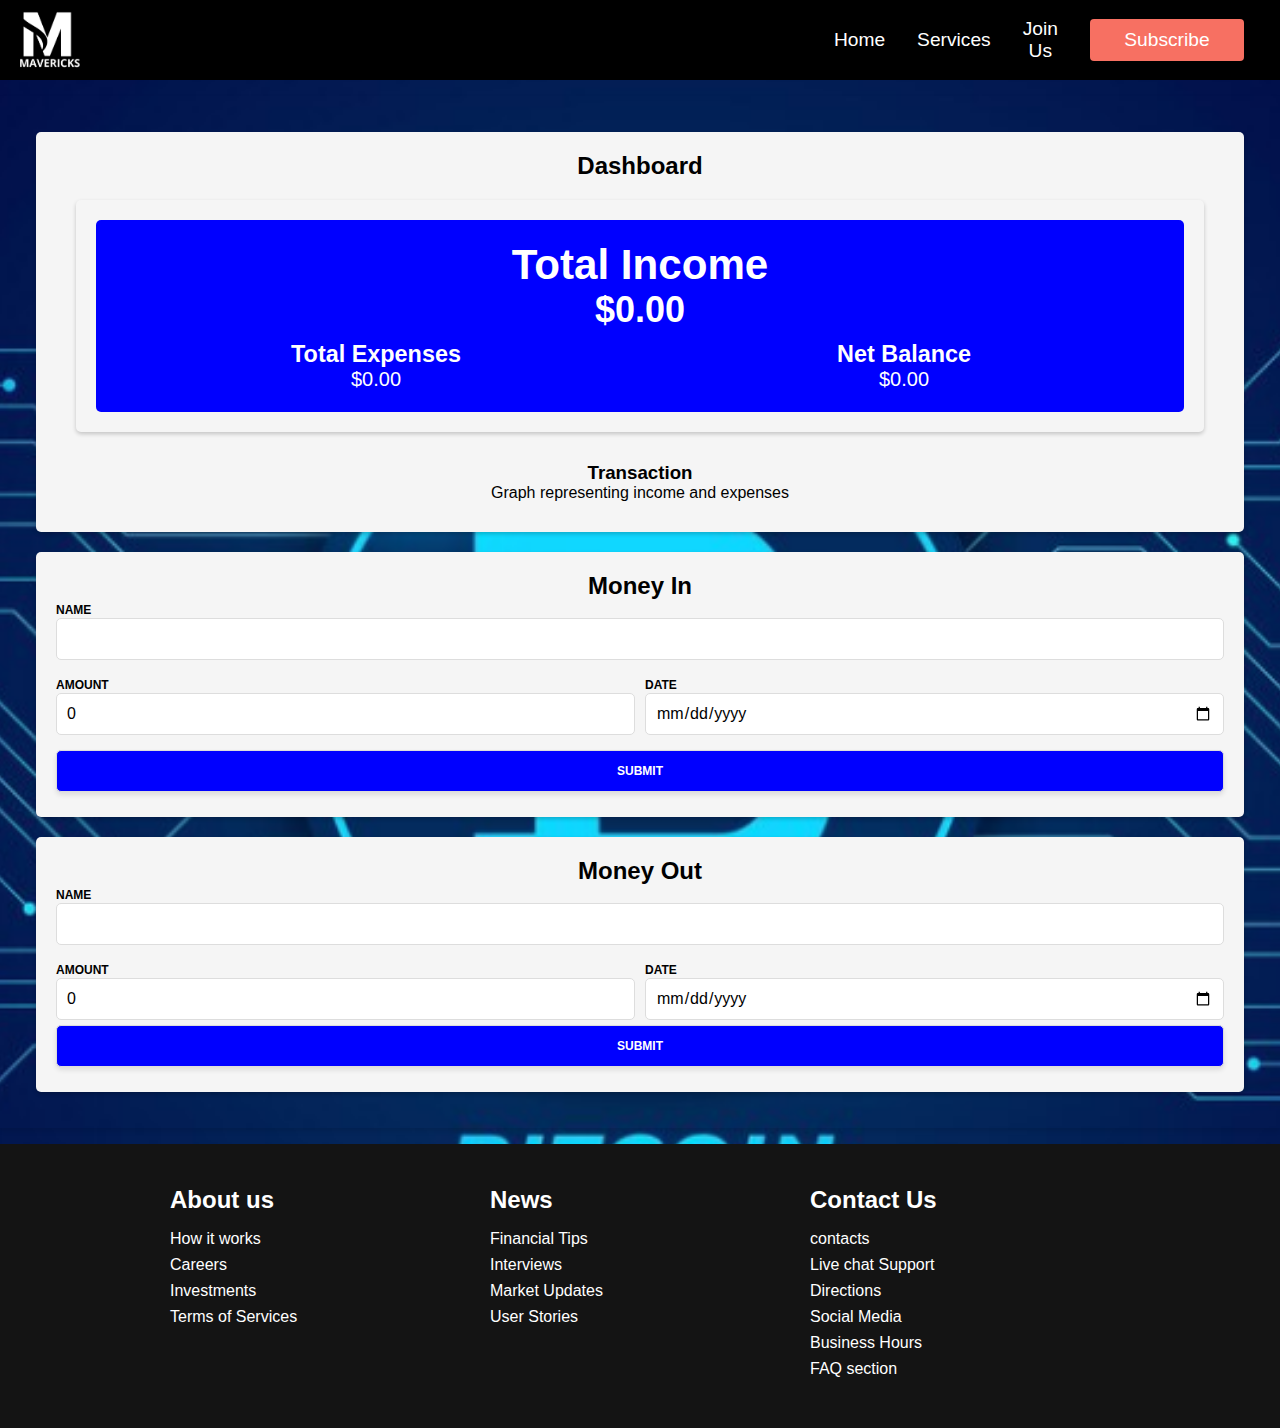
<file: Expense.html>
<!DOCTYPE html>
<html lang="en">
<head>
    <meta charset="UTF-8">
    <meta name="viewport" content="width=device-width, initial-scale=1.0">
    <title>Expense Tracker Dashboard</title>
    <link rel="stylesheet" href="stylesheet.css"/>

</head>
<body>
    <nav class="navbar">
     <div class="navbar_container">
         <a href="/" id="navbar_logo"><img src="Images/PTF.png" alt="PTF Logo"></a>
         <div class="navbar_toggle" id="mobile-menu">
             <span class="bar"></span>
             <span class="bar"></span>
             <span class="bar"></span>
         </div>
         <ul class="navbar_menu">
             <li class="navbar_item">
                 <a href="Home.html" class="navbar_links">Home</a>
             </li>
             <li class="navbar_item">
                 <a href="/Expense.html" class="navbar_links">Services</a>
             </li>
             <li class="navbar_item">
                 <a href="/" class="navbar_links">Join Us</a>
             </li>
              <li class="navbar_btn">
                 <a href="/" class="button">Subscribe</a>
             </li>
         </ul>
     </div>
 </nav>
    <div class="dashboard">
        <div class="card">
            <h2>Dashboard</h2>
             <div class="card dashboard-overview">
            <div class="financial-stats">
                <div class="stat">
                    <h3>Total Income</h3>
                    <p>$0.00</p>
                </div>
                <div class="stat">
                    <h3>Total Expenses</h3>
                    <p>$0.00</p>
                </div>
                <div class="stat">
                    <h3>Net Balance</h3>
                    <p>$0.00</p>
                </div>
            </div>

        </div>
            <div class="graph">
                <section>
                <h3>Transaction</h3>
                    <p>Graph representing income and expenses</p>
                <ul id="transactionList"></ul>
                <div id="status"></div>
                <!-- Placeholder for old entries -->
            </section>
            </div>
        </div>
        <div class="card">
            <h2>Money In</h2>
            <form id="TForm">
                <div>
                    <label for="name">Name</label>
                    <input type ="text" name ="name" required>
                </div>
                <div>
                    <label for="amount">Amount</label>
                    <input type="number"
                           name="amount"
                           value="0"
                           min="0.01" step="0.01" required>

                </div>
                <div>
                    <label for="date">Date</label>
                    <input type="date"name="date"required>
                </div>
               <!-- old code!
                <div class="form-section">
                <input type="text" class="form-input" placeholder="From: (Required)">
                <input type="text" class="form-input" placeholder="Description:">
                <input type="number" class="form-input" placeholder="Amount: (Required)">
                -->
                <button class="submit-btn">Submit</button>
            </form>

        </div>
        <div class="card">
            <h2>Money Out</h2>
            <form id="transactionForm">
                <div>
                    <label for="name">Name</label>
                    <input type ="text" name ="name" required>
                </div>
                <div>
                    <label for="amount">Amount</label>
                    <input type="number"
                           name="amount"
                           value="0"
                           min="0.01" step="0.01" required>

                </div>
                <div>
                    <label for="date">Date</label>
                    <input type="date"name="date"required>
                </div>
            </form>
            <!--<div class="form-section">
                <input type="text" class="form-input" placeholder="From: (Required)">
                <input type="text" class="form-input" placeholder="Description:">
                <input type="number" class="form-input" placeholder="Amount: (Required)">
                -->
                <button class="submit-btn">Submit</button>

        </div>

    </div>
    <!--Footer section-->
<div class="footer_container">
    <div class="footer_links">
        <div class="footer_link__wrapper">
           <div class="footer_link__items">
               <h2>About us</h2>
               <a href="/">How it works</a>
               <a href="/">Careers</a>
               <a href="/">Investments</a>
               <a href="/">Terms of Services</a>
           </div>
            <div class="footer_link__items">
               <h2>News</h2>
               <a href="/">Financial Tips</a>
               <a href="/">Interviews</a>
               <a href="/">Market Updates</a>
               <a href="/">User Stories</a>
           </div>
            <div class="footer_link__items">
               <h2>Contact Us</h2>
               <a href="/">contacts</a>
               <a href="/">Live chat Support</a>
               <a href="/">Directions</a>
               <a href="/">Social Media</a>
                <a href="/">Business Hours</a>
                <a href="/">FAQ section</a>
           </div>
        </div>
    </div>
</div>
<script src="script.js"></script>
</body>
</html>
</file>
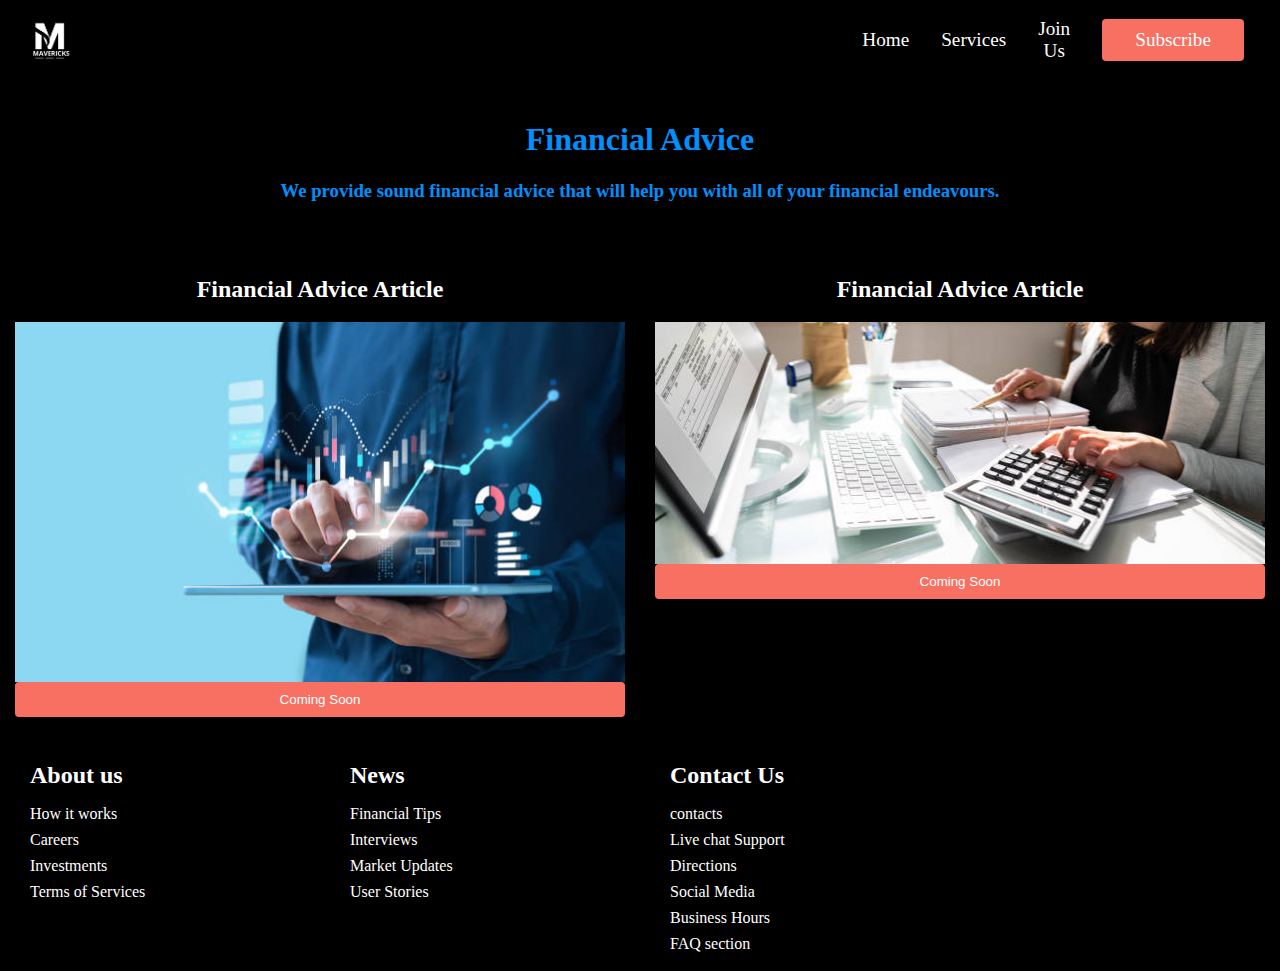
<file: FinancialAdvice.html>
<!DOCTYPE html>
<html lang="en">
<head>
<title>CSS Website Layout</title>
<meta charset="utf-8">
<meta name="viewport" content="width=device-width, initial-scale=1">
  <link rel="stylesheet" href="FinancialAdvice.css"/>
</head>
<body>
<nav class="navbar">
     <div class="navbar_container">
         <a href="/" id="navbar_logo"><img src="MAvericks.png" alt=" Logo"></a>
         <div class="navbar_toggle" id="mobile-menu">
             <span class="bar"></span>
             <span class="bar"></span>
             <span class="bar"></span>
         </div>
         <ul class="navbar_menu">
             <li class="navbar_item">
                 <a href="index.html" class="navbar_links">Home</a>
             </li>
             <li class="navbar_item">
                 <a href="/Expense.html" class="navbar_links">Services</a>
             </li>
             <li class="navbar_item">
                 <a href="/" class="navbar_links">Join Us</a>
             </li>
              <li class="navbar_btn">
                 <a href="/" class="button">Subscribe</a>
             </li>
         </ul>
     </div>
 </nav>

<div class="header">
    <h1>Financial Advice</h1>
    <h3>We provide sound financial advice that will help you with all of your financial endeavours.</h3>
  </div>

<div class="row">
  <div class="column">
    <h2 style="text-align:center;">Financial Advice Article</h2>
    <img class="image" src="istockphoto-1311598658-612x612.jpg" alt="Image">
     <button class="button">Coming Soon</button>
  </div>

  <div class="column">
    <h2 style="text-align:center;">Financial Advice Article</h2>
    <img class="image" src="istockphoto-1316930732-612x612.jpg" alt="image">
    <button class="button">Coming Soon</button>
  </div>
</div>

    </section>

    <!--Footer section-->
<div class="footer_container">
    <div class="footer_links">
        <div class="footer_link__wrapper">
           <div class="footer_link__items">
               <h2>About us</h2>
               <a href="/">How it works</a>
               <a href="/">Careers</a>
               <a href="/">Investments</a>
               <a href="/">Terms of Services</a>
           </div>
            <div class="footer_link__items">
               <h2>News</h2>
               <a href="/">Financial Tips</a>
               <a href="/">Interviews</a>
               <a href="/">Market Updates</a>
               <a href="/">User Stories</a>
           </div>
            <div class="footer_link__items">
               <h2>Contact Us</h2>
               <a href="/">contacts</a>
               <a href="/">Live chat Support</a>
               <a href="/">Directions</a>
               <a href="/">Social Media</a>
                <a href="/">Business Hours</a>
                <a href="/">FAQ section</a>
           </div>
        </div>
    </div>
</div>
</body>
</html>
</file>
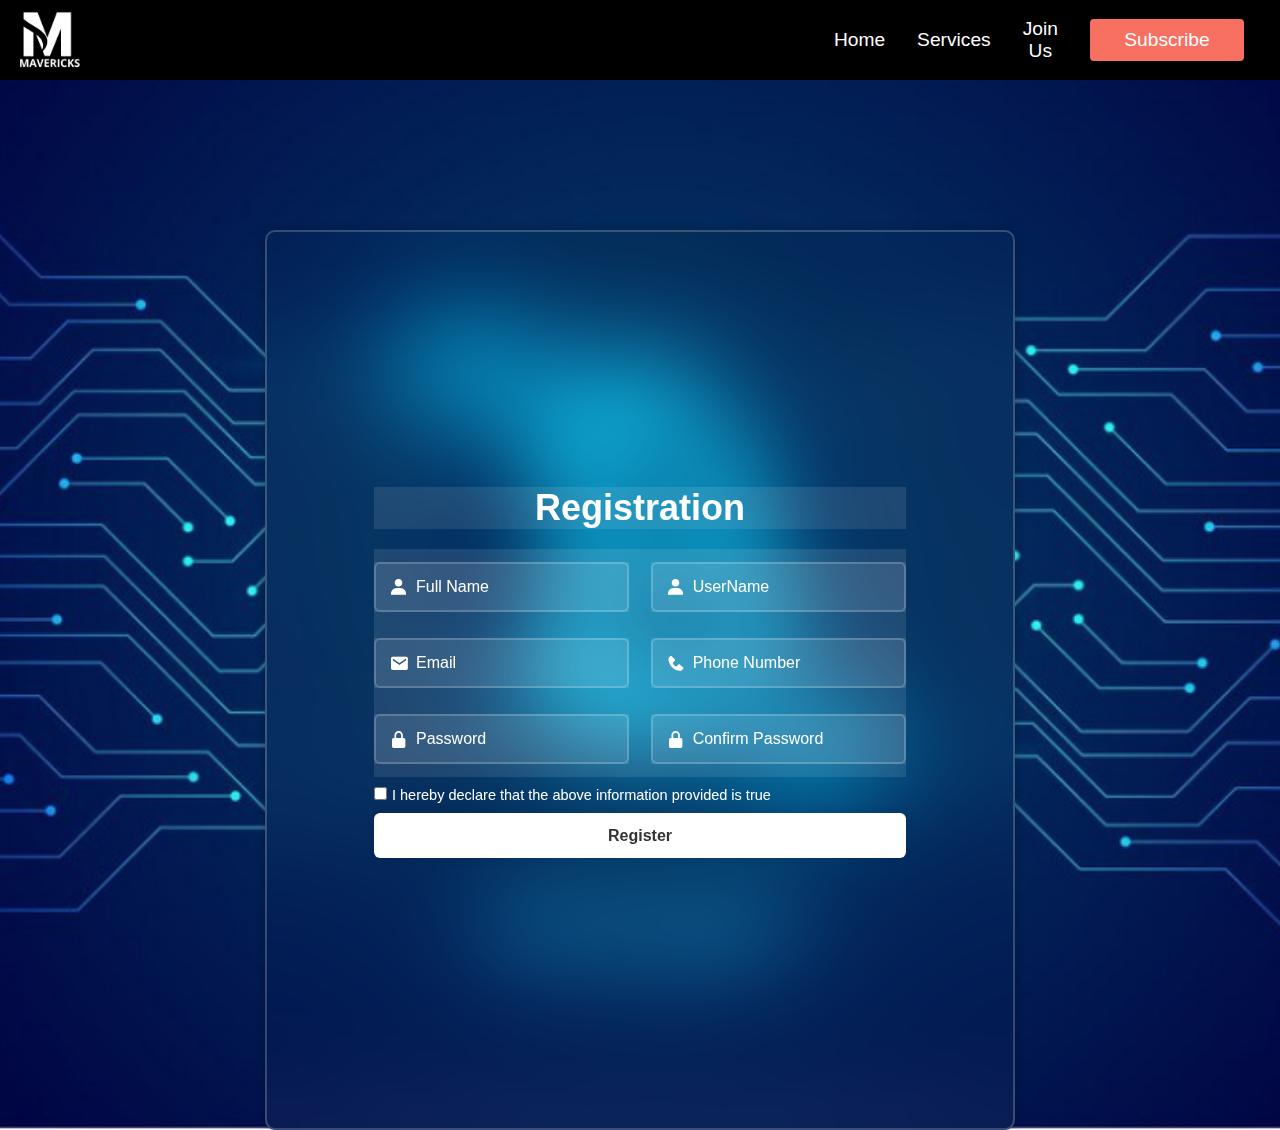
<file: Registration.html>
<!DOCTYPE html>
<html lang="en">
<head>
    <meta charset="UTF-8">
    <title>Registration</title>
    <link rel="stylesheet" href="stylesheet.css"/>
    <link href='https://unpkg.com/boxicons@2.1.4/css/boxicons.min.css' rel='stylesheet'>
</head>
<body>
<!--Navbar section-->
 <nav class="navbar">
     <div class="navbar_container">
         <a href="/" id="navbar_logo"><img src="Images/PTF.png" alt="PTF Logo"></a>
         <div class="navbar_toggle" id="mobile-menu">
             <span class="bar"></span>
             <span class="bar"></span>
             <span class="bar"></span>
         </div>
         <ul class="navbar_menu">
             <li class="navbar_item">
                 <a href="Home.html" class="navbar_links">Home</a>
             </li>
             <li class="navbar_item">
                 <a href="/Expense.html" class="navbar_links">Services</a>
             </li>
             <li class="navbar_item">
                 <a href="/" class="navbar_links">Join Us</a>
             </li>
              <li class="navbar_btn">
                 <a href="/" class="button">Subscribe</a>
             </li>
         </ul>
     </div>
 </nav>
   <div class="wrapper">
     <form action="">
       <h1>Registration</h1>
       <div class="input-box">
         <div class="input-field">
           <input type="text" placeholder="Full Name" required>
           <i class='bx bxs-user'></i>
         </div>
         <div class="input-field">
           <input type="text" placeholder="UserName" required>
           <i class='bx bxs-user'></i>
         </div>
       </div>
       <div class="input-box">
         <div class="input-field">
           <input type="email" placeholder="Email" required>
           <i class='bx bxs-envelope' ></i>
         </div>
         <div class="input-field">
           <input type="Number" placeholder="Phone Number" required>
           <i class='bx bxs-phone' ></i>
         </div>
       </div>
         <div class="input-box">
         <div class="input-field">
           <input type="password" placeholder="Password" required>
           <i class='bx bxs-lock-alt' ></i>
         </div>
         <div class="input-field">
           <input type="password" placeholder="Confirm Password" required>
           <i class='bx bxs-lock-alt' ></i>
         </div>
       </div>
       <label><input type="checkbox">I hereby declare that the above information provided is true</label>
       <button type="submit" class="btn">Register</button>
     </form>
   </div>
</body>
</html>
</file>
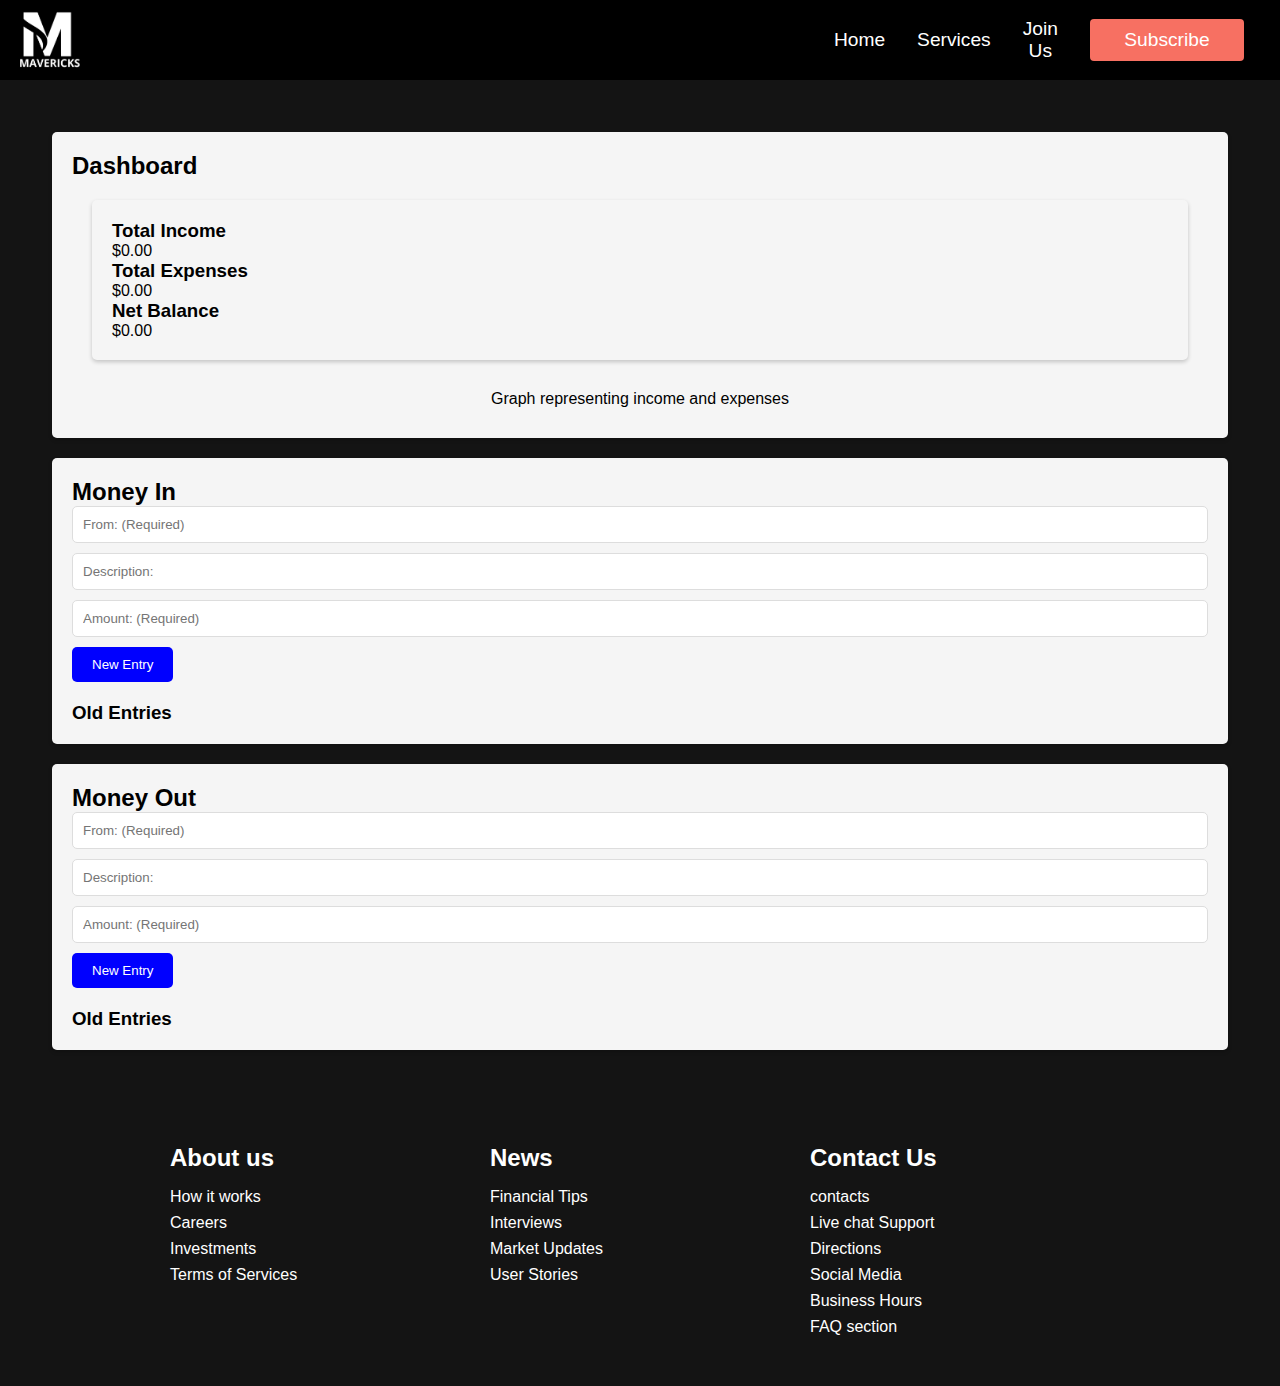
<file: frontend/Expense.html>
<!DOCTYPE html>
<html lang="en">
<head>
    <meta charset="UTF-8">
    <meta name="viewport" content="width=device-width, initial-scale=1.0">
    <title>Expense Tracker Dashboard</title>
    <link rel="stylesheet" href="stylesheet.css"/>

</head>
<body>
    <nav class="navbar">
     <div class="navbar_container">
         <a href="/" id="navbar_logo"><img src="Images/PTF.png" alt="PTF Logo"></a>
         <div class="navbar_toggle" id="mobile-menu">
             <span class="bar"></span>
             <span class="bar"></span>
             <span class="bar"></span>
         </div>
         <ul class="navbar_menu">
             <li class="navbar_item">
                 <a href="Home.html" class="navbar_links">Home</a>
             </li>
             <li class="navbar_item">
                 <a href="/Expense.html" class="navbar_links">Services</a>
             </li>
             <li class="navbar_item">
                 <a href="/" class="navbar_links">Join Us</a>
             </li>
              <li class="navbar_btn">
                 <a href="/" class="button">Subscribe</a>
             </li>
         </ul>
     </div>
 </nav>
    <div class="dashboard">
        <div class="card">
            <h2>Dashboard</h2>
             <div class="card dashboard-overview">
            <div class="financial-stats">
                <div class="stat">
                    <h3>Total Income</h3>
                    <p>$0.00</p>
                </div>
                <div class="stat">
                    <h3>Total Expenses</h3>
                    <p>$0.00</p>
                </div>
                <div class="stat">
                    <h3>Net Balance</h3>
                    <p>$0.00</p>
                </div>
            </div>

        </div>
            <div class="graph">
                <!-- Placeholder for graph -->
                <p>Graph representing income and expenses</p>
            </div>
        </div>
        <div class="card">
            <h2>Money In</h2>
            <div class="form-section">
                <input type="text" class="form-input" placeholder="From: (Required)">
                <input type="text" class="form-input" placeholder="Description:">
                <input type="number" class="form-input" placeholder="Amount: (Required)">
                <button class="submit-btn">New Entry</button>
            </div>
            <div class="old-entries">
                <h3>Old Entries</h3>
                <!-- Placeholder for old entries -->
            </div>
        </div>
        <div class="card">
            <h2>Money Out</h2>
            <div class="form-section">
                <input type="text" class="form-input" placeholder="From: (Required)">
                <input type="text" class="form-input" placeholder="Description:">
                <input type="number" class="form-input" placeholder="Amount: (Required)">
                <button class="submit-btn">New Entry</button>
            </div>
            <div class="old-entries">
                <h3>Old Entries</h3>
                <!-- Placeholder for old entries -->
            </div>
        </div>

    </div>
    <!--Footer section-->
<div class="footer_container">
    <div class="footer_links">
        <div class="footer_link__wrapper">
           <div class="footer_link__items">
               <h2>About us</h2>
               <a href="/">How it works</a>
               <a href="/">Careers</a>
               <a href="/">Investments</a>
               <a href="/">Terms of Services</a>
           </div>
            <div class="footer_link__items">
               <h2>News</h2>
               <a href="/">Financial Tips</a>
               <a href="/">Interviews</a>
               <a href="/">Market Updates</a>
               <a href="/">User Stories</a>
           </div>
            <div class="footer_link__items">
               <h2>Contact Us</h2>
               <a href="/">contacts</a>
               <a href="/">Live chat Support</a>
               <a href="/">Directions</a>
               <a href="/">Social Media</a>
                <a href="/">Business Hours</a>
                <a href="/">FAQ section</a>
           </div>
        </div>
    </div>
</div>
</body>
</html>
</file>
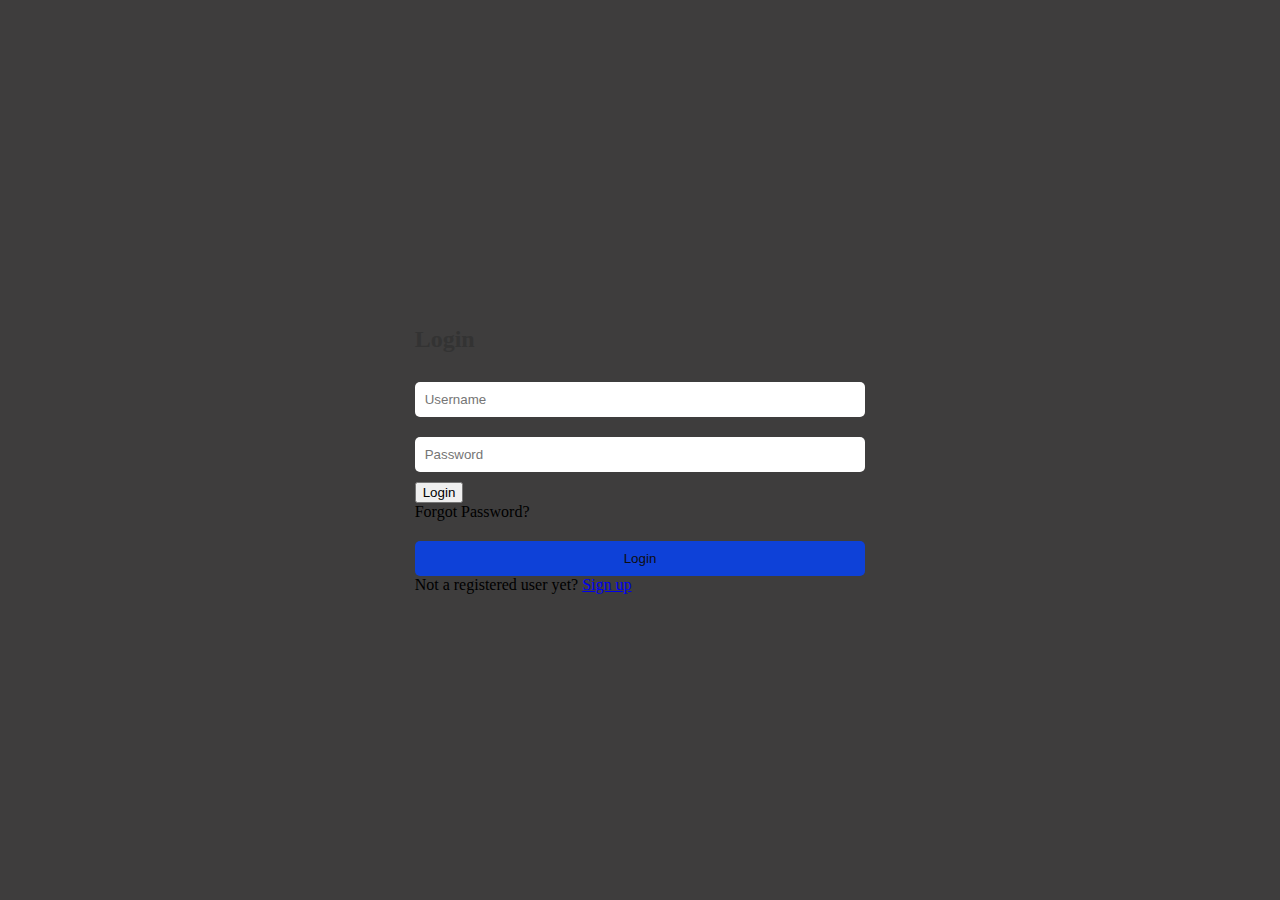
<file: frontend/LoginForm.html>
<!DOCTYPE html>
<html lang="en">
<head>
    <meta charset="UTF-8">
    <meta name="viewport" content="width=device-width, initial-scale=1.0">
    <title>Login Form</title>
    <link rel="stylesheet" href="style.css">
    <style>
    </style>
</head>
<body>
    <div class="container">
        <div id="login-form" class="form">
            <h2>Login</h2>
            <input type="text" id="login-username" placeholder="Username">
            <input type="password" id="login-password" placeholder="Password">
            <button onclick="login()">Login</button>
        </div>
        <div class="pass">Forgot Password?</div>
        <input type="submit" value="Login">
        <div class="signup_link">
         Not a registered user yet? <a href="#">Sign up</a>
        </div>
        </div>
    </div>

    <script>
        function login() {
        }

       
    </script>
</body>
</html>
</file>
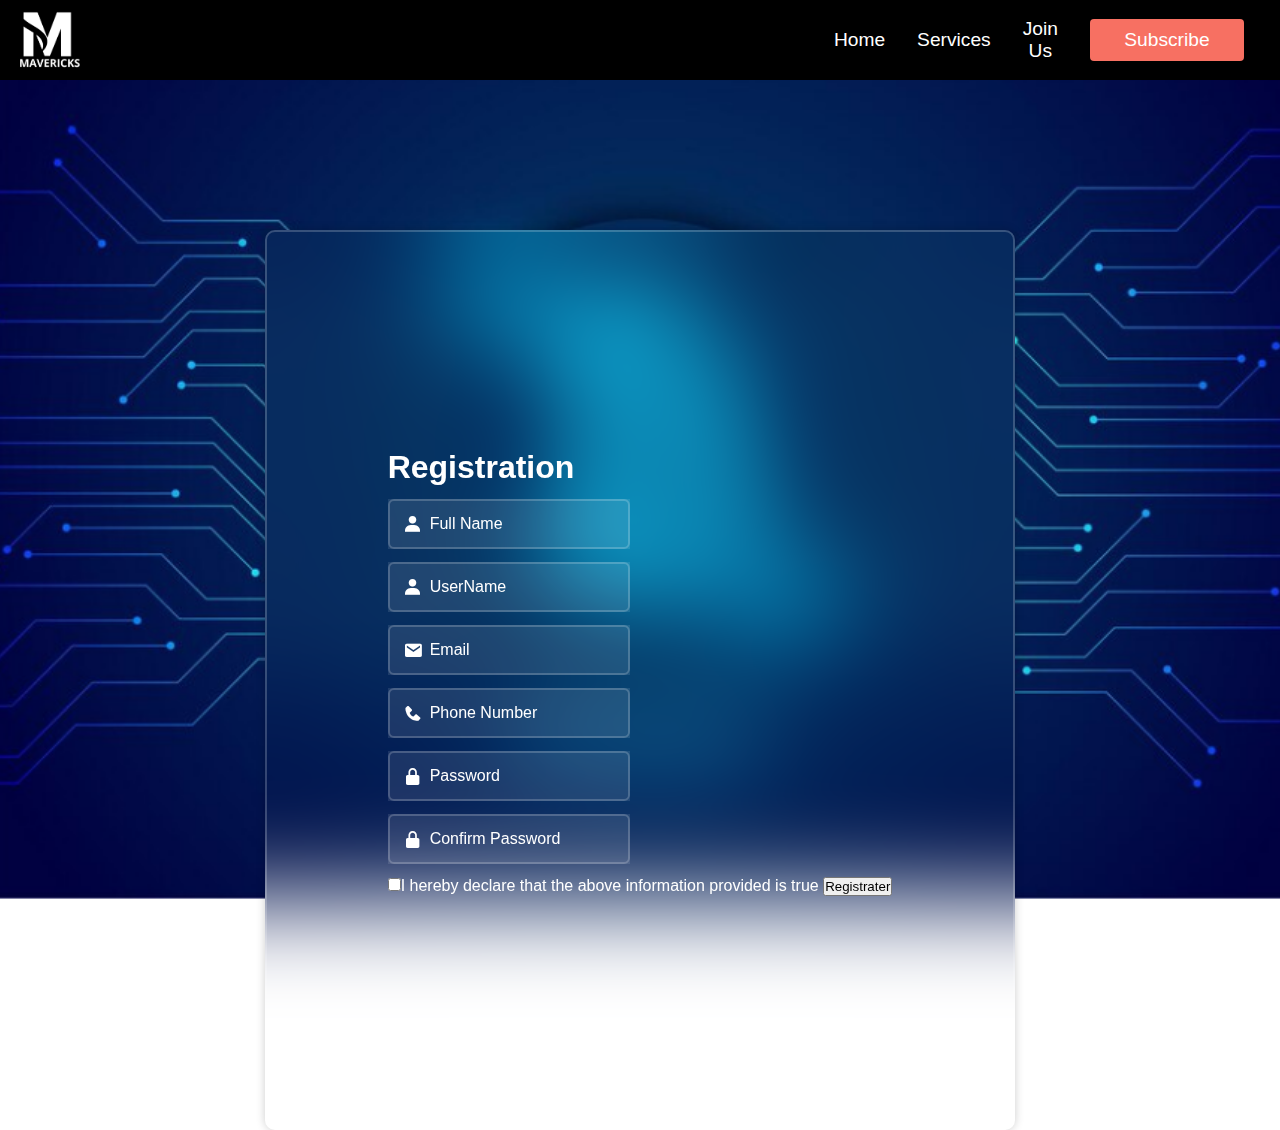
<file: frontend/Registration.html>
<!DOCTYPE html>
<html lang="en">
<head>
    <meta charset="UTF-8">
    <title>Registration</title>
    <link rel="stylesheet" href="stylesheet.css"/>
    <link href='https://unpkg.com/boxicons@2.1.4/css/boxicons.min.css' rel='stylesheet'>
</head>
<body>
<!--Navbar section-->
 <nav class="navbar">
     <div class="navbar_container">
         <a href="/" id="navbar_logo"><img src="Images/PTF.png" alt="PTF Logo"></a>
         <div class="navbar_toggle" id="mobile-menu">
             <span class="bar"></span>
             <span class="bar"></span>
             <span class="bar"></span>
         </div>
         <ul class="navbar_menu">
             <li class="navbar_item">
                 <a href="Home.html" class="navbar_links">Home</a>
             </li>
             <li class="navbar_item">
                 <a href="/Expense.html" class="navbar_links">Services</a>
             </li>
             <li class="navbar_item">
                 <a href="/" class="navbar_links">Join Us</a>
             </li>
              <li class="navbar_btn">
                 <a href="/" class="button">Subscribe</a>
             </li>
         </ul>
     </div>
 </nav>
   <div class="wrapper">
     <form action="">
       <h1>Registration</h1>
       <div class="input-box">
         <div class="input-field">
           <input type="text" placeholder="Full Name" required>
           <i class='bx bxs-user'></i>
         </div>
         <div class="input-field">
           <input type="text" placeholder="UserName" required>
           <i class='bx bxs-user'></i>
         </div>
       </div>
       <div class="input-box">
         <div class="input-field">
           <input type="email" placeholder="Email" required>
           <i class='bx bxs-envelope' ></i>
         </div>
         <div class="input-field">
           <input type="Number" placeholder="Phone Number" required>
           <i class='bx bxs-phone' ></i>
         </div>
       </div>
         <div class="input-box">
         <div class="input-field">
           <input type="password" placeholder="Password" required>
           <i class='bx bxs-lock-alt' ></i>
         </div>
         <div class="input-field">
           <input type="password" placeholder="Confirm Password" required>
           <i class='bx bxs-lock-alt' ></i>
         </div>
       </div>
       <label><input type="checkbox">I hereby declare that the above information provided is true</label>
       <button type="submit" class="btn">Registrater</button>
     </form>
   </div>
</body>
</html>
</file>
<file: stylesheet.css>
*{
    box-sizing: border-box;
    margin: 0;
    padding: 0;
    font-family: 'kumbh Sans', sans-serif;
}

.navbar {
    background: black;
    height: 80px;
    display: flex;
    justify-content: center;
    align-items: center;
    font-size: 1.2rem;
    top: 0;
    z-index: 999;
    position: sticky;
    width: 100%;
}

.navbar_container {
    display: flex;
    justify-content: flex-start;
    align-items: center;
    height: 100%;
    width: 100%;
    max-width: 1300px;
    margin: 0 auto;
    padding: 0 20px;
}

#navbar_logo {
    height: 60px;
    width: auto;
    cursor: pointer;
    text-decoration: none;
    margin-right: auto;
    display: flex;
    align-items: center;
}


#navbar_logo img {
    height: 100%;
    width: auto;
    object-fit: contain;
}

    /*for the logo*/

    .fa-gem {
        margin-right: 0.5rem;
    }

    .navbar_menu {
        display: flex;
        align-items: center;
        list-style: none;
        text-align: center;

    }

    .navbar_item {
        height: 80px;
    }

    .navbar_links {
        color: #fff;
        display: flex;
        align-items: center;
        justify-content: center;
        text-decoration: none;
        padding: 0 1rem;
        height: 100%;
    }

    .navbar_btn {
        display: flex;
        justify-content: center;
        align-items: center;
        padding: 0 1rem;
        width: 100%;
    }

    .button {
        display: flex;
        justify-content: center;
        align-items: center;
        text-decoration: none;
        padding: 10px 20px;
        height: 100%;
        width: 100%;
        border: none;
        outline: none;
        border-radius: 4px;
        background: #f77062;
        color: #fff;

    }

    .button:hover {
        background: #4837ff;
        transition: all 0.3s ease;
    }

    .navbar_links:hover {
        color: #4837ff;
        transition: all 0.3s ease;

    }

    @media screen and (max-width: 960px) {
        .navbar_container {
            display: flex;
            justify-content: space-between;
            height: 80px;
            z-index: 1;
            width: 100%;
            max-width: 1300px;
            padding: 0;
        }

        .navbar_menu {
            display: grid;
            grid-template-columns: auto;
            margin: 0;
            width: 100%;
            position: absolute;
            top: -1000px;
            opacity: 0;

            transition: all 0.5s ease;
            height: 50vh;
            z-index: -1;
            background: #131313;
        }
        .navbar_menu.active {
            background: #131313;
            top: 100%;
            opacity: 1;
            transition: all 0.5s ease;
            z-index: 99;
            height: 50vh;
            font-size: 1.6rem;
        }

        #navbar_logo {
            padding-left: 3px;
        }

        .navbar_toggle.bar {
            width: 25px;
            height: 3px;
            margin: 5px auto;
            transition: all 0.3s ease-in-out;
            background: #fff;
            display: block;
        }

        .navbar_item {
            width: 100%;
        }

        .navbar_links {
            text-align: center;
            padding: 2rem;
            width: 100%;
            display: table;
        }

        #mobile-menu {
            position: absolute;
            top: 20%;
            right: 5%;
            transform: translate(5%, 20%);
        }

        .navbar_btn {
            padding-bottom: 2rem;
        }

        .button {
            display: flex;
            justify-content: center;
            align-items: center;
            width: 80%;
            height: 80px;
            margin: 0;
        }

        .navbar_toggle .bar {
            display: block;
            cursor: pointer;

        }

        #mobile-menu.is-active.bar:nth-child(2) {
            opacity: 0;
        }

        #mobile-menu.is-active.bar:nth-child(1) {
            transform: translateY(8px) rotate(45deg);
        }

        #mobile-menu.is-active.bar:nth-child(3) {
            transform: translateY(-8px) rotate(-45deg);
        }
    }
    /*main Section*/

    .main {
        background-color: #131313;
    }

    .main_container {
        display: grid;
        grid-template-columns: 1fr 1fr;
        align-items: center;
        justify-self: center;
        margin: 0 auto;
        height: 90vh;
        background-color: #131313;
        z-index: 1;
        width: 100%;
        max-width: 1300px;
        padding: 0 50px;
    }

    .main_content h1 {
        font-size: 4rem;
        background-color: #ff8177;
        background-image: linear-gradient(to top, #ff0844 0%, #ffb199 100%);
        background-size: 100%;
        -webkit-background-clip: text;
        -webkit-text-fill-color: transparent;
    }

    .main_content h2 {
        font-size: 4rem;
        background-color: #ff8177;
        background-image: linear-gradient(to top, #b721ff 0%, #21d4fd 100%);
        background-size: 100%;
        -webkit-background-clip: text;
        -webkit-text-fill-color: transparent;
    }

    .main_content p {
        margin-top: 1rem;
        font-size: 1rem;
        font-weight: 700;
        color: white;
    }

    .main_btn {
        font-size: 2rem;
        background-image: linear-gradient(to top, #f77062 0%, #fe5196 100%);
        padding: 14px 32px;
        border: none;
        border-radius: 4px;
        color: #fff;
        margin-top: 2rem;
        cursor: pointer;
        position: relative;
        transition: all 0.3s;
        outline: none;
    }

    .main_btn a {
        position: relative;
        z-index: 2;
        color: #ffffff;
        text-decoration: none;
    }

    .main_btn:after {
        position: absolute;
        content: '';
        top: 0;
        left: 0;
        width: 0;
        height: 100%;
        background: #4837ff;
        transition: all 0.35s;
        border-radius: 4px;
    }

    .main_btn:hover {
        color: white;
    }

    .main_btn:hover:after {
        width: 100%;
    }

    .main_img_container {
        text-align: center;
    }

    #main_img {
        height: 100%;
        width: 100%;
    }

    /*Mobile user*/
    @media screen and (max-width: 768px) {
        .main_container {
            display: grid;
            grid-template-columns: auto;
            align-items: center;
            justify-self: center;
            width: 100%;
            margin: 0 auto;
            height: 90vh;
        }

        .main_content {
            text-align: center;
            margin-bottom: 4rem;
        }

        .main_content h1 {
            font-size: 2.5rem;
            margin-top: 2rem;
        }

        .main_content h2 {
            font-size: 3rem;
        }

        .main_content p {
            margin-top: 1rem;
            font-size: 1.5rem;
        }
    }
    @media screen and (max-width: 480px) {

        .main_content h1 {
            font-size: 2rem;
            margin-top: 3rem;
        }

        .main_content h2 {
            font-size: 2rem;
        }

        .main_content p {
            margin-top: 2rem;
            font-size: 1.5rem;
        }

        .main_btn {
            padding: 12px 36px;
            margin: 2.5rem 0;
        }
    }
    /*Services section css*/

    .services {
        background: #141414;
        display: flex;
        flex-direction: column;
        align-items: center;
        height: 100vh;
        color: white;
        padding: 6.5rem 6.5rem 2rem 6.5rem;
        margin-bottom: 0;
    }

    .services h1 {
        background-color: #ff8177;
        background-image: linear-gradient(to right, #ff8177 0%,
        white 0%,
        white 21%,
        wheat 52%,
        whitesmoke 78%,
        white 100%);
        color: white;
        background-size: 100%;
        margin-bottom: 5rem;
        font-size: 2rem;
        -webkit-background-clip: text;
        -webkit-text-fill-color: transparent;
    }

    .services_container {
        display: flex;
        justify-content: center;
        flex-wrap: wrap;
    }

    .services_card {
        margin: 1rem;
        height: 525px;
        width: 400px;
        border-radius: 4px;
        background-image: linear-gradient(to bottom, rgba(0, 0, 0, 0) 0%,
        rgba(17, 17, 17, 0.6) 100%), url('/images/pic3.jpg');
        background-size: cover;
        position: relative;
        color: #ffff;
    }

    .services_card:nth-child(2) {
        background-image: linear-gradient(to bottom, rgba(0, 0, 0, 0) 0%,
        rgba(17, 17, 17, 0.6) 100%), url('/images/pic2.jpg');
    }

    .services_card:nth-child(3) {
        background-image: linear-gradient(to bottom, rgba(0, 0, 0, 0) 0%,
        rgba(17, 17, 17, 0.6) 100%), url('/images/pic2.jpg');
    }

    .services h2 {
        position: absolute;
        top: 350px;
        left: 30px;
    }

    .services_card p {
        position: absolute;
        top: 400px;
        left: 30px;

    }

    .services_card button {
        color: #ffffff;
        padding: 10px 20px;
        border: none;
        outline: none;
        border-radius: 4px;
        background: blue;
        position: absolute;
        top: 440px;
        left: 30px;
        font-size: 1rem;
        cursor: pointer;
    }

    .services_card:hover {
        transform: scale(1.075);
        transition: 0.2s ease-in;
        cursor: pointer;
    }

    @media screen and(max-width: 960px) {
        .services {
            height: 1800px;

        }

        .services h1 {
            font-size: 3rem;
            margin-top: 15rem;
            color: white;
        }
    }
    @media screen and(max-width: 480px) {
        .services {
            height: 1400px;
        }

        .services h1 {
            font-size: 1.2rem;
            color: white;
        }

        .services_card {
            width: 300px;
        }
    }
    /*Footer*/

    .footer_container {
        background-color: #141414;
        padding: 2rem;
        display: flex;
        flex-direction: column;
        justify-content: center;
        align-items: center;
    }

    .footer_links {
        width: 200%;
        max-width: 1000Px;
        display: flex;
        justify-content: space-around;
    }

    .footer_link__wrapper {
        display: flex;
    }

    .footer_link__items {
        display: flex;
        flex-direction: column;
        align-items: flex-start;
        margin: 10px;
        text-align: left;
        width: 300px;
        box-sizing: border-box;
    }

    .footer_link__items h2 {
        margin-bottom: 16px;
    }

    .footer_link__items > h2 {
        color: white;
    }

    .footer_link__items a {
        color: white;
        text-decoration: none;
        margin-bottom: 0.5rem;
    }

    .footer_link__items a:hover {
        color: #4837ff;
        transition: 0.3s ease-out;
    }

    @media screen and (max-width: 820px) {
        .footer_links {
            padding: 6rem;
        }

        .footer_link__wrapper {
            flex-direction: column;
        }
    }
    /*Expense*/

  .dashboard {
      margin: 1rem auto;
      padding: 1rem;
      box-shadow: 0 3px 5px rgba(0,0,0,0.1);
  }
  .card h2{
      text-align: center;
      font-size: 1.5rem;
  }
/* {

        background-color: #141414;
        padding: 2rem;
        flex-direction: column;
        justify-content: center;
        align-items: center;
        flex-wrap: wrap;
        gap: 20px;
        margin-top: 0;
    }*/
    .financial-stats{
        background-color: blue;
        color: white;
        padding: 1rem;
        text-align: center;
        border-radius: 5px;
        flex-wrap: wrap;
        display: flex;
    }
    .financial-stats div{
        padding: 5px;
    }
    .financial-stats div:first-child{
        flex-basis: 100%;
        font-size: 2.25rem;
        font-weight: 600;
    }
    .financial-stats div:nth-child(n+2){
        flex-basis: 50%;
        font-size: 1.25rem;
        font-weight: 500;
    }
    .card {
        background-color: whitesmoke;
        padding: 20px;
        margin: 20px;
        border-radius: 5px;
        box-shadow: 0 2px 4px rgba(0, 0, 0, 0.2);
    }
    .card form{
        display: flex;
        flex-wrap: wrap;
        gap: 10px;
    }
    .card form input {
        width: 100%;
        padding: 10px;
        border:1px solid #ddd;
        border-radius: 5px;
        margin-bottom: 5px;
        height: 42px;
        font-family: "Poppins", sans-serif;
        font-size: 1rem;
    }
    .card form div:first-child{
        flex-basis: 100%;
    }
    .card form div:nth-child(n+2){
        flex-basis: calc(50% - 5px);
    }
  .card form label{
      font-size: 0.75rem;
      font-weight: 600;
      text-transform: uppercase;
  }

    /*.form-section {
        margin-bottom: 20px;
    }

    .form-input {
        margin-bottom: 10px;
        display:flex;
        width: 100%;
        padding: 10px;
        border: 1px solid #ddd;
        border-radius: 5px;
    }*/

    .submit-btn {
        padding: 10px 20px;
        background-color: blue;
        color: white;
        border-radius: 5px;
        cursor: pointer;
        font-size: 0.75rem;
        text-transform: uppercase;
        width: 100%;
        border:1px solid #ddd;
        margin-bottom: 5px;
        height: 42px;
        font-weight: 600;
        box-shadow: 0 3px 5px rgba(0,0,0,0.1);
    }

    .submit-btn:hover {
        background-color: black;
    }

    .error {
        color: red;
    }

    .graph {
        text-align: center;
        padding: 10px;
    }
    ul{
        list-style-type: none;
    }

     body
    {
    height: 100%;
    margin: 0;
    background: url('/Images/img.png') no-repeat center center fixed;
    background-size: cover;
}
     .wrapper {
         display: flex;
         justify-content: center;
         align-items: center;
         color: #ffffff;
         min-height: 100vh;
         border: 2px solid rgba(255, 255, 255, .2);
         border-radius: 10px;
         box-shadow: 0 0 10px rgba(0, 0, 0, .2);
         backdrop-filter: blur(50px);
         padding: 40px 35px 55px;
         width: 750px;
         margin: 150px auto 0;
     }

         body {
             height: 100%;
             margin: 0;
             background: url('/Images/img.png') no-repeat;
             background-size: cover;
             background-position: center;
         }

         .wrapper {
             display: flex;
             justify-content: center;
             align-items: center;
             min-height: 100vh;
             color: #ffffff;
             border: 2px solid rgba(255, 255, 255, .2);
             border-radius: 10px;
             padding: 40px 35px 55px;
             width: 750px;
         }

         .wrapper h1 {
             font-size: 36px;
             text-align: center;
             margin-bottom: 20px;

             background: #4837ff;
             background: rgba(255, 255, 255, .1);
         }

         .wrapper .input-box {
             display: flex;
             justify-content: space-between;
             flex-wrap: wrap;
             background: #4837ff;
             background: rgba(255, 255, 255, .1);
             background: rgba(255, 255, 255, .1);
         }

         .input-box .input-field {
             position: relative;
             width: 48%;
             height: 50px;
             background: #4837ff;
             margin: 13px 0;
             background: rgba(255, 255, 255, .1);
             background: rgba(255, 255, 255, .1);
             margin: 13px 0;
         }

         .input-box .input-field input {
             width: 100%;
             height: 100%;
             background: transparent;
             border: 2px solid rgba(255, 255, 255, .2);
             outline: none;
             font-size: 16px;
             color: white;
             border-radius: 6px;
             padding: 15px 15px 15px 40px;
         }

         .input-box .input-field input::placeholder {
             color: white;
         }

         .input-box .input-field i {
             position: absolute;
             left: 15px;
             top: 50%;
             transform: translateY(-50%);
             font-size: 20px;
         }

         .wrapper label {
             display: inline-block;
             font-size: 14.5px;
             margin: 10px 0;
         }

         .wrapper label input {
             accent-color: white;
             margin-right: 5px;
         }

         .wrapper .btn {
             width: 100%;
             height: 45px;
             background: white;
             border: none;
             outline: none;
             border-radius: 6px;
             box-shadow: 0 0 10px rgba(0, 0, 0, .1);
             cursor: pointer;
             font-size: 16px;
             color: #333;
             font-weight: 600;
         }

         @media (max-width: 576px) {
             .input-box .input-field {
                 width: 100%;
                 margin: 10px 0;
             }
         }
</file>
<file: FinancialAdvice.css>
@charset "utf-8";
/* CSS Document */
/* css for the menu */

  body {
    margin: 0;
    background-color: black;
    color: white;
  }
{
    box-sizing: border-box;
    margin: 0;
    padding: 0;
    font-family: 'kumbh Sans', sans-serif;
}
/* Style the header */
  .header {
    color: #0090fe;
    background-color: black;
    padding: 20px;
    text-align: center;
  }

  .navbar {
    background: black;
    height: 80px;
    display: flex;
    justify-content: center;
    align-items: center;
    font-size: 1.2rem;
    top: 0;
    z-index: 999;
    position: sticky;
    width: 100%;
}

.navbar_container {
    display: flex;
    justify-content: flex-start;
    align-items: center;
    height: 100%;
    width: 100%;
    max-width: 1300px;
    margin: 0 auto;
    padding: 0 20px;
}

#navbar_logo {
    height: 60px;
    width: auto;
    cursor: pointer;
    text-decoration: none;
    margin-right: auto;
    display: flex;
    align-items: center;
}


#navbar_logo img {
    height: 100%;
    width: auto;
    object-fit: contain;
}

    /*for the logo*/

    .fa-gem {
        margin-right: 0.5rem;
    }

    .navbar_menu {
        display: flex;
        align-items: center;
        list-style: none;
        text-align: center;

    }

    .navbar_item {
        height: 80px;
    }

    .navbar_links {
        color: #fff;
        display: flex;
        align-items: center;
        justify-content: center;
        text-decoration: none;
        padding: 0 1rem;
        height: 100%;
    }

    .navbar_btn {
        display: flex;
        justify-content: center;
        align-items: center;
        padding: 0 1rem;
        width: 100%;
    }

    .button {
        display: flex;
        justify-content: center;
        align-items: center;
        text-decoration: none;
        padding: 10px 20px;
        height: 100%;
        width: 100%;
        border: none;
        outline: none;
        border-radius: 4px;
        background: #f77062;
        color: #fff;

    }

    .button:hover {
        background: #4837ff;
        transition: all 0.3s ease;
    }

    .navbar_links:hover {
        color: #4837ff;
        transition: all 0.3s ease;

    }


        transition: all 0.3s ease;

    }

  /*Footer*/

    .footer_container {
        background-color: #141414;
        padding: 2rem;
        display: flex;
        flex-direction: column;
        justify-content: center;
        align-items: center;
    }

    .footer_links {
        width: 200%;
        max-width: 1000Px;
        display: flex;
        justify-content: center;
    }

    .footer_link__wrapper {
        display: flex;
    }

    .footer_link__items {
        display: flex;
        flex-direction: column;
        align-items: flex-start;
        margin: 10px;
        text-align: left;
        width: 300px;
        box-sizing: border-box;
    }

    .footer_link__items h2 {
        margin-bottom: 16px;
    }

    .footer_link__items > h2 {
        color: white;
    }

    .footer_link__items a {
        color: white;
        text-decoration: none;
        margin-bottom: 0.5rem;
    }

    .footer_link__items a:hover {
        color: #4837ff;
        transition: 0.3s ease-out;
    }

    @media screen and (max-width: 820px) {
        .footer_links {
            padding: 6rem;
        }

        .footer_link__wrapper {
            flex-direction: column;
        }
    }

     .column {
    float: left;
    width: 50%;
    padding: 15px;
    box-sizing: border-box;
}

/* Style for the images */
.image {
    display: block;
    width: 100%;
    height: auto;
    margin: 0 auto;
    padding: 0;
}

  /* Clear floats after the columns */
  .row::after {
    content: "";
    display: table;
    clear: both;
  }

  /* Responsive layout - makes the three columns stack on top of each other instead of next to each other */
  @media screen and (max-width:600px) {
    .column {
      width: 100%;
    }
  }
  /* link button for subscribe  */
  a.button {
   /* background-color: #f77062;
    color: white;
    padding: 14px 25px;
    text-align: center;
    text-decoration: none;
    display: inline-block;*/
        display: flex;
        justify-content: center;
        align-items: center;
        text-decoration: none;
        padding: 10px 20px;
        height: 100%;
        width: 100%;
        border: none;
        outline: none;
        border-radius: 4px;
        background: #f77062;
        color: #fff;
  }
</file>
<file: frontend/stylesheet.css>
*{
    box-sizing: border-box;
    margin: 0;
    padding: 0;
    font-family: 'kumbh Sans', sans-serif;
}

.navbar {
    background: black;
    height: 80px;
    display: flex;
    justify-content: center;
    align-items: center;
    font-size: 1.2rem;
    top: 0;
    z-index: 999;
    position: sticky;
    width: 100%;
}

.navbar_container {
    display: flex;
    justify-content: flex-start;
    align-items: center;
    height: 100%;
    width: 100%;
    max-width: 1300px;
    margin: 0 auto;
    padding: 0 20px;
}

#navbar_logo {
    height: 60px;
    width: auto;
    cursor: pointer;
    text-decoration: none;
    margin-right: auto;
    display: flex;
    align-items: center;
}


#navbar_logo img {
    height: 100%;
    width: auto;
    object-fit: contain;
}

    /*for the logo*/

    .fa-gem {
        margin-right: 0.5rem;
    }

    .navbar_menu {
        display: flex;
        align-items: center;
        list-style: none;
        text-align: center;

    }

    .navbar_item {
        height: 80px;
    }

    .navbar_links {
        color: #fff;
        display: flex;
        align-items: center;
        justify-content: center;
        text-decoration: none;
        padding: 0 1rem;
        height: 100%;
    }

    .navbar_btn {
        display: flex;
        justify-content: center;
        align-items: center;
        padding: 0 1rem;
        width: 100%;
    }

    .button {
        display: flex;
        justify-content: center;
        align-items: center;
        text-decoration: none;
        padding: 10px 20px;
        height: 100%;
        width: 100%;
        border: none;
        outline: none;
        border-radius: 4px;
        background: #f77062;
        color: #fff;

    }

    .button:hover {
        background: #4837ff;
        transition: all 0.3s ease;
    }

    .navbar_links:hover {
        color: #4837ff;
        transition: all 0.3s ease;

    }

    @media screen and (max-width: 960px) {
        .navbar_container {
            display: flex;
            justify-content: space-between;
            height: 80px;
            z-index: 1;
            width: 100%;
            max-width: 1300px;
            padding: 0;
        }

        .navbar_menu {
            display: grid;
            grid-template-columns: auto;
            margin: 0;
            width: 100%;
            position: absolute;
            top: -1000px;
            opacity: 0;

            transition: all 0.5s ease;
            height: 50vh;
            z-index: -1;
            background: #131313;
        }
        .navbar_menu.active {
            background: #131313;
            top: 100%;
            opacity: 1;
            transition: all 0.5s ease;
            z-index: 99;
            height: 50vh;
            font-size: 1.6rem;
        }

        #navbar_logo {
            padding-left: 3px;
        }

        .navbar_toggle.bar {
            width: 25px;
            height: 3px;
            margin: 5px auto;
            transition: all 0.3s ease-in-out;
            background: #fff;
            display: block;
        }

        .navbar_item {
            width: 100%;
        }

        .navbar_links {
            text-align: center;
            padding: 2rem;
            width: 100%;
            display: table;
        }

        #mobile-menu {
            position: absolute;
            top: 20%;
            right: 5%;
            transform: translate(5%, 20%);
        }

        .navbar_btn {
            padding-bottom: 2rem;
        }

        .button {
            display: flex;
            justify-content: center;
            align-items: center;
            width: 80%;
            height: 80px;
            margin: 0;
        }

        .navbar_toggle .bar {
            display: block;
            cursor: pointer;

        }

        #mobile-menu.is-active.bar:nth-child(2) {
            opacity: 0;
        }

        #mobile-menu.is-active.bar:nth-child(1) {
            transform: translateY(8px) rotate(45deg);
        }

        #mobile-menu.is-active.bar:nth-child(3) {
            transform: translateY(-8px) rotate(-45deg);
        }
    }
    /*main Section*/

    .main {
        background-color: #131313;
    }

    .main_container {
        display: grid;
        grid-template-columns: 1fr 1fr;
        align-items: center;
        justify-self: center;
        margin: 0 auto;
        height: 90vh;
        background-color: #131313;
        z-index: 1;
        width: 100%;
        max-width: 1300px;
        padding: 0 50px;
    }

    .main_content h1 {
        font-size: 4rem;
        background-color: #ff8177;
        background-image: linear-gradient(to top, #ff0844 0%, #ffb199 100%);
        background-size: 100%;
        -webkit-background-clip: text;
        -webkit-text-fill-color: transparent;
    }

    .main_content h2 {
        font-size: 4rem;
        background-color: #ff8177;
        background-image: linear-gradient(to top, #b721ff 0%, #21d4fd 100%);
        background-size: 100%;
        -webkit-background-clip: text;
        -webkit-text-fill-color: transparent;
    }

    .main_content p {
        margin-top: 1rem;
        font-size: 1rem;
        font-weight: 700;
        color: white;
    }

    .main_btn {
        font-size: 2rem;
        background-image: linear-gradient(to top, #f77062 0%, #fe5196 100%);
        padding: 14px 32px;
        border: none;
        border-radius: 4px;
        color: #fff;
        margin-top: 2rem;
        cursor: pointer;
        position: relative;
        transition: all 0.3s;
        outline: none;
    }

    .main_btn a {
        position: relative;
        z-index: 2;
        color: #ffffff;
        text-decoration: none;
    }

    .main_btn:after {
        position: absolute;
        content: '';
        top: 0;
        left: 0;
        width: 0;
        height: 100%;
        background: #4837ff;
        transition: all 0.35s;
        border-radius: 4px;
    }

    .main_btn:hover {
        color: white;
    }

    .main_btn:hover:after {
        width: 100%;
    }

    .main_img_container {
        text-align: center;
    }

    #main_img {
        height: 100%;
        width: 100%;
    }

    /*Mobile user*/
    @media screen and (max-width: 768px) {
        .main_container {
            display: grid;
            grid-template-columns: auto;
            align-items: center;
            justify-self: center;
            width: 100%;
            margin: 0 auto;
            height: 90vh;
        }

        .main_content {
            text-align: center;
            margin-bottom: 4rem;
        }

        .main_content h1 {
            font-size: 2.5rem;
            margin-top: 2rem;
        }

        .main_content h2 {
            font-size: 3rem;
        }

        .main_content p {
            margin-top: 1rem;
            font-size: 1.5rem;
        }
    }
    @media screen and (max-width: 480px) {

        .main_content h1 {
            font-size: 2rem;
            margin-top: 3rem;
        }

        .main_content h2 {
            font-size: 2rem;
        }

        .main_content p {
            margin-top: 2rem;
            font-size: 1.5rem;
        }

        .main_btn {
            padding: 12px 36px;
            margin: 2.5rem 0;
        }
    }
    /*Services section css*/

    .services {
        background: #141414;
        display: flex;
        flex-direction: column;
        align-items: center;
        height: 100vh;
        color: white;
        padding: 6.5rem 6.5rem 2rem 6.5rem;
        margin-bottom: 0;
    }

    .services h1 {
        background-color: #ff8177;
        background-image: linear-gradient(to right, #ff8177 0%,
        white 0%,
        white 21%,
        wheat 52%,
        whitesmoke 78%,
        white 100%);
        color: white;
        background-size: 100%;
        margin-bottom: 5rem;
        font-size: 2rem;
        -webkit-background-clip: text;
        -webkit-text-fill-color: transparent;
    }

    .services_container {
        display: flex;
        justify-content: center;
        flex-wrap: wrap;
    }

    .services_card {
        margin: 1rem;
        height: 525px;
        width: 400px;
        border-radius: 4px;
        background-image: linear-gradient(to bottom, rgba(0, 0, 0, 0) 0%,
        rgba(17, 17, 17, 0.6) 100%), url('/images/pic3.jpg');
        background-size: cover;
        position: relative;
        color: #ffff;
    }

    .services_card:nth-child(2) {
        background-image: linear-gradient(to bottom, rgba(0, 0, 0, 0) 0%,
        rgba(17, 17, 17, 0.6) 100%), url('/images/pic2.jpg');
    }

    .services_card:nth-child(3) {
        background-image: linear-gradient(to bottom, rgba(0, 0, 0, 0) 0%,
        rgba(17, 17, 17, 0.6) 100%), url('/images/pic2.jpg');
    }

    .services h2 {
        position: absolute;
        top: 350px;
        left: 30px;
    }

    .services_card p {
        position: absolute;
        top: 400px;
        left: 30px;

    }

    .services_card button {
        color: #ffffff;
        padding: 10px 20px;
        border: none;
        outline: none;
        border-radius: 4px;
        background: blue;
        position: absolute;
        top: 440px;
        left: 30px;
        font-size: 1rem;
        cursor: pointer;
    }

    .services_card:hover {
        transform: scale(1.075);
        transition: 0.2s ease-in;
        cursor: pointer;
    }

    @media screen and(max-width: 960px) {
        .services {
            height: 1800px;

        }

        .services h1 {
            font-size: 3rem;
            margin-top: 15rem;
            color: white;
        }
    }
    @media screen and(max-width: 480px) {
        .services {
            height: 1400px;
        }

        .services h1 {
            font-size: 1.2rem;
            color: white;
        }

        .services_card {
            width: 300px;
        }
    }
    /*Footer*/

    .footer_container {
        background-color: #141414;
        padding: 2rem;
        display: flex;
        flex-direction: column;
        justify-content: center;
        align-items: center;
    }

    .footer_links {
        width: 200%;
        max-width: 1000Px;
        display: flex;
        justify-content: space-around;
    }

    .footer_link__wrapper {
        display: flex;
    }

    .footer_link__items {
        display: flex;
        flex-direction: column;
        align-items: flex-start;
        margin: 10px;
        text-align: left;
        width: 300px;
        box-sizing: border-box;
    }

    .footer_link__items h2 {
        margin-bottom: 16px;
    }

    .footer_link__items > h2 {
        color: white;
    }

    .footer_link__items a {
        color: white;
        text-decoration: none;
        margin-bottom: 0.5rem;
    }

    .footer_link__items a:hover {
        color: #4837ff;
        transition: 0.3s ease-out;
    }

    @media screen and (max-width: 820px) {
        .footer_links {
            padding: 6rem;
        }

        .footer_link__wrapper {
            flex-direction: column;
        }
    }
    /*Expense*/

    .dashboard {

        background-color: #141414;
        padding: 2rem;
        flex-direction: column;
        justify-content: center;
        align-items: center;
        flex-wrap: wrap;
        gap: 20px;
        margin-top: 0;
    }

    .card {
        background-color: whitesmoke;
        padding: 20px;
        margin: 20px;
        border-radius: 5px;
        box-shadow: 0 2px 4px rgba(0, 0, 0, 0.2);
    }

    .form-section {
        margin-bottom: 20px;
    }

    .form-input {
        margin-bottom: 10px;
        display: block;
        width: 100%;
        padding: 10px;
        border: 1px solid #ddd;
        border-radius: 5px;
    }

    .submit-btn {
        padding: 10px 20px;
        background-color: blue;
        color: white;
        border: none;
        border-radius: 5px;
        cursor: pointer;
    }

    .submit-btn:hover {
        background-color: black;
    }

    .error {
        color: red;
    }

    .graph {
        text-align: center;
        padding: 10px;
    }

     body
    {
    height: 100%;
    margin: 0;
    background: url('/Images/img.png') no-repeat center center fixed;
    background-size: cover;
}
     .wrapper{
       display: flex;
        justify-content: center;
        align-items: center;
        color: #ffffff;
         min-height: 100vh;
        border: 2px solid rgba(255,255,255,.2);
        border-radius: 10px;
         box-shadow: 0 0 10px rgba(0,0,0,.2);
         backdrop-filter: blur(50px);
        padding: 40px 35px 55px;
        width: 750px;
         margin:150px auto 0;

 body
    {
    height: 100%;
    margin: 0;
    background: url('/Images/img.png') no-repeat;
    background-size: cover;
         background-position: center;
}
  
 .wrapper{

        display: flex;
        justify-content: center;
        align-items: center;
        min-height: 100vh;
        background:black;
        color: #ffffff;
        border: 2px solid rgba(255,255,255,.2);
        border-radius: 10px;
        padding: 40px 35px 55px;
        width: 750px;
    }
    .wrapper h1{
        font-size: 36px;
        text-align: center;
        margin-bottom:20px;
        background: #4837ff;
        background: rgba(255, 255, 255, .1);
    }
    .wrapper .input-box{
        display: flex;
        justify-content: space-between;
        flex-wrap: wrap;
        background: #4837ff;
        background: rgba(255, 255, 255, .1);
        background:rgba(255, 255, 255, .1);

    }
    .input-box .input-field{
        position: relative;
        width: 48%;
        height: 50px;
        background: #4837ff;
        margin: 13px 0;
        background: rgba(255, 255, 255, .1);
        background: #4837ff;
        margin: 13px 0;
        background: rgba(255, 255, 255, .1);
        background: rgba(255,255,255, .1);
        margin: 13px 0;

    }
    .input-box .input-field input{
        width: 100%;
        height: 100%;
        background: transparent;
        border: 2px solid rgba(255, 255, 255, .2);
        outline: none;
        font-size: 16px;
        color: white;
        border-radius: 6px;
        padding: 15px 15px 15px 40px;
    }
    .input-box .input-field input::placeholder{
        color: white;
    }
    .input-box .input-field i{
        position: absolute;
        left: 15px;
        top: 50%;
        transform: translateY(-50%);
        font-size: 20px;
    }
    .wrapper label{
        display: inline-block;
        font-size: 14.5px;
        margin: 10px 0;
    }
    .wrapper label input{
        accent-color: white;
        margin-right: 5px;
    }
    .wrapper .btn{
        width: 100%;
        height: 45px;
        background: white;
        border: none;
        outline: none;
        border-radius: 6px;
        box-shadow: 0 0 10px rgba(0,0,0, .1);
        cursor: pointer;
        font-size: 16px;
        color: #333;
        font-weight: 600;
    }

    @media (max-width: 576px) {
        .input-box .input-field{
            width: 100%;
            margin: 10px 0;
        }
    }
</file>
<file: frontend/style.css>
body {
    margin: 0;
    padding: 0;
    font-family: 'Times New Roman', Times, serif;
    background-color: rgb(62, 61, 61);
    display: flex;
    justify-content: center;
    align-items: center;
    height: 100vh;
  }
  
  .login-container {
    background-color: #5e5d5dcc;
    padding: 30px;
    border-radius: 10px;
    box-shadow: 0 0 10px rgba(101, 99, 99, 0.2);
    text-align: center;
    animation: fadeIn 0.5s ease;
  }
  
  h2 {
    color: rgb(51, 51, 51);
  }
  
  input[type="text"],
  input[type="password"] {
    width: 100%;
    padding: 10px;
    margin: 10px 0;
    border: none;
    border-radius: 5px;
    box-sizing: border-box;
  }
  
  input[type="submit"] {
    width: 100%;
    padding: 10px;
    margin-top: 20px;
    border: none;
    border-radius: 5px;
    background-color: rgb(14, 65, 216);
    color: #0e0d0d;
    cursor: pointer;
    transition: background-color 0.3s ease;
  }
  
  input[type="submit"]:hover {
    background-color: rgb(0, 51, 102);
  }
  
  @keyframes fadeIn {
    from {
      opacity: 0;
      transform: translateY(-30px);
    }
    to {
      opacity: 1;
      transform: translateY(0);
    }
  }
</file>
